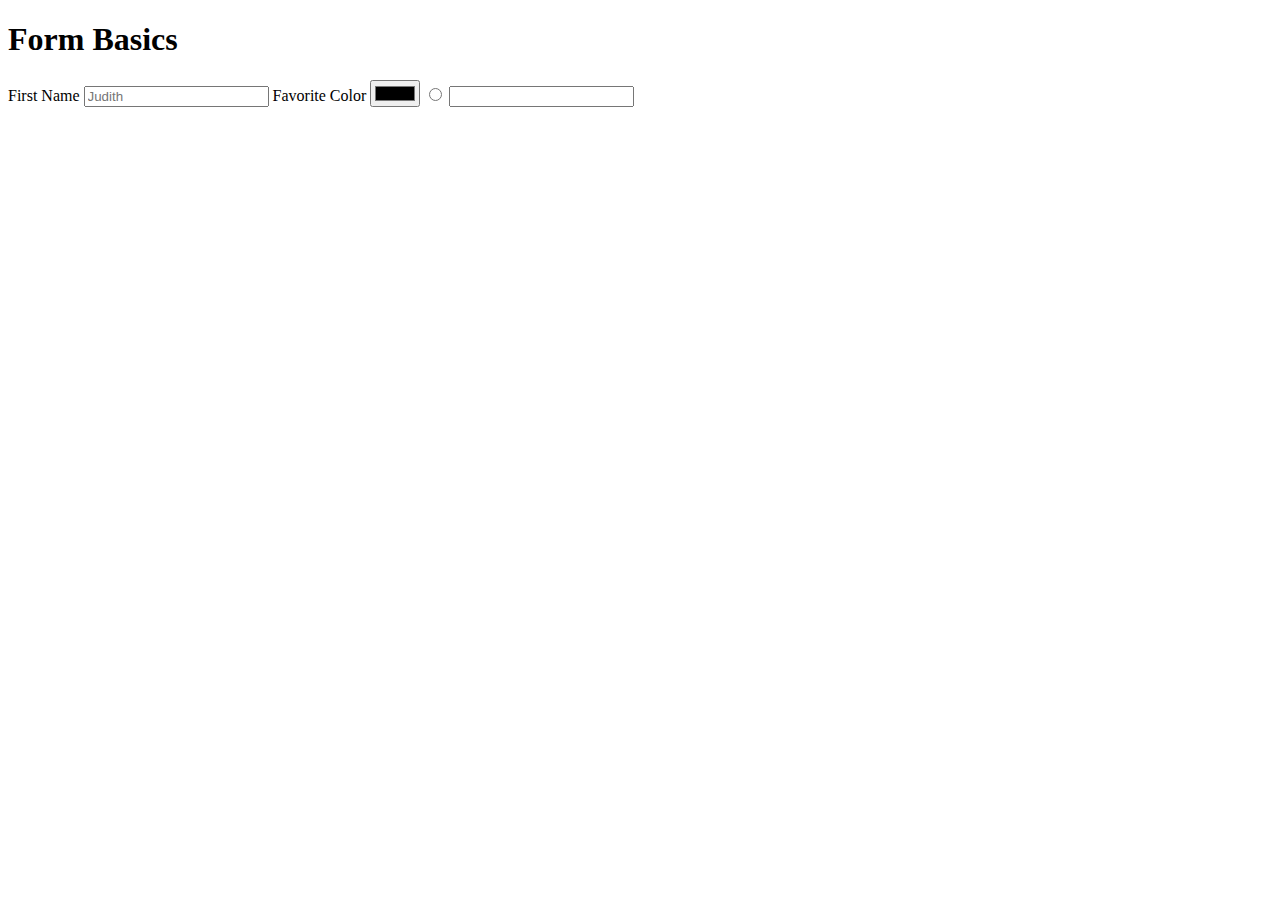
<file: index.html>
<!DOCTYPE html>
<html lang="en">
<head>
    <meta charset="UTF-8">
    <meta name="viewport" content="width=device-width, initial-scale=1.0">
    <title>Form Basics</title>
</head>
<body>

    <h1>Form Basics</h1>

    <form method="post" action="processor.php">
        <label for="fname">First Name</label>
        <!-- for attribute has to be equal to the id attribute of  input element -->
        <input type="text" id="fname" placeholder="Judith">

        <label for="favcolor">Favorite Color</label>
        <input type="color" name="favcolor" id="favcolor">

        <!-- For radio buttons it is best practice to put the label AFTER input element -->
        <input type="radio" name="spam" id="">
         <label></label>

         <input>
         <label></label>

    </form>    
</body>
</html>
</file>
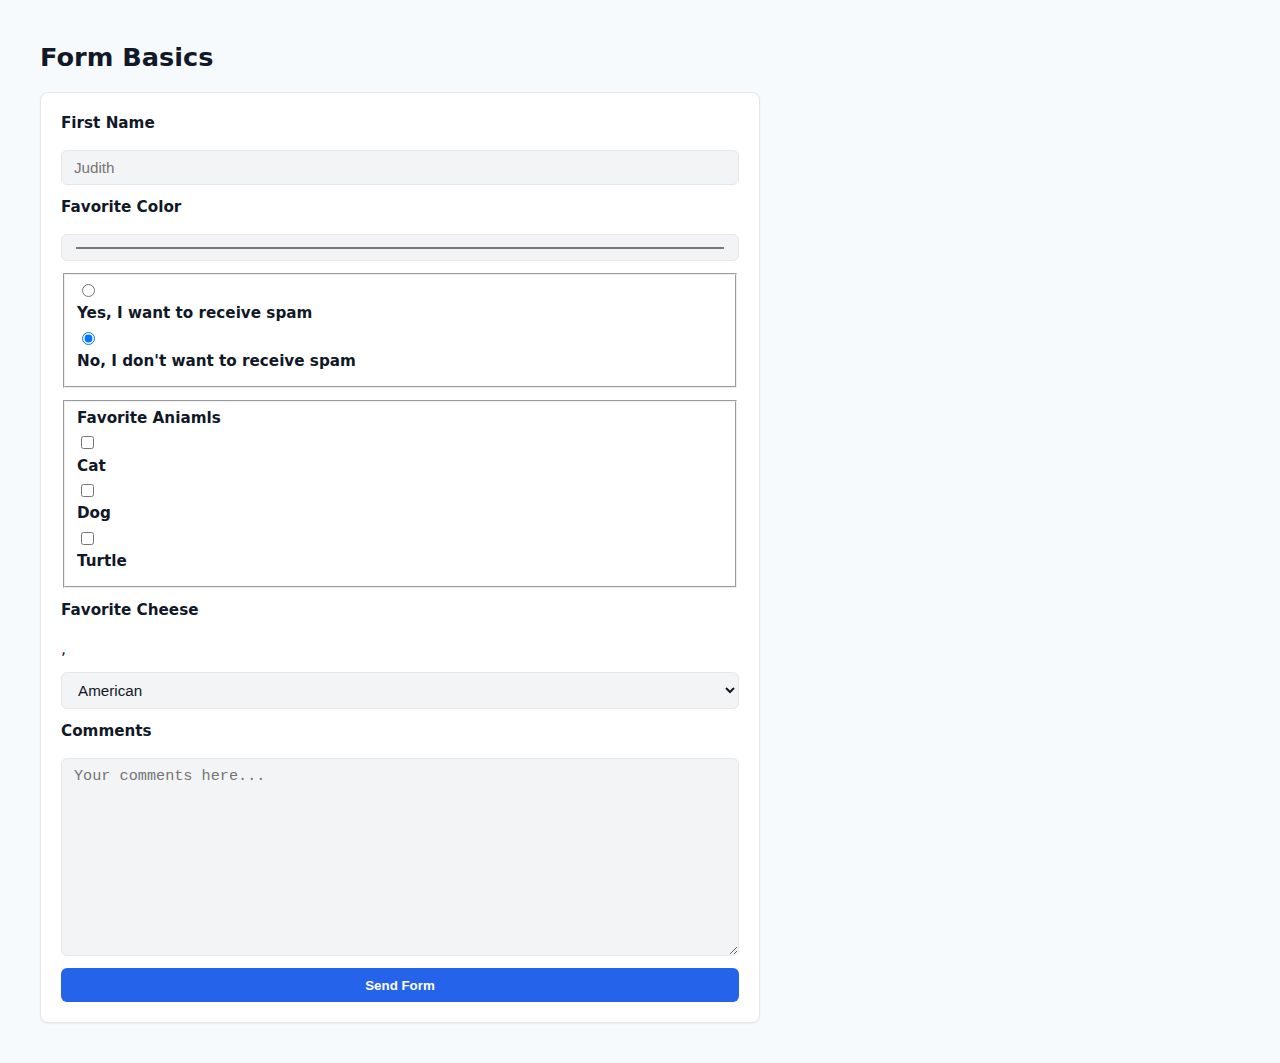
<file: FormBasics/index.html>
<!DOCTYPE html>
<html lang="en">
<head>
    <meta charset="UTF-8">
    <meta name="viewport" content="width=device-width, initial-scale=1.0">
    <title>Form Basics</title>
    <link rel="stylesheet" href="styles.css">
</head>
<body>

    <h1>Form Basics</h1>

    <form method="post" action="processor.php">
        <label for="fname">First Name</label>
        <!-- for attribute has to be equal to the id attribute of  input element -->
        <input type="text" id="fname" placeholder="Judith">

        <label for="favcolor">Favorite Color</label>
        <input type="color" name="favcolor" id="favcolor">

        <fieldset>
            <!-- For radio buttons it is best practice to put the label AFTER input element -->
            <input type="radio" name="spam" id="spam-yes" value="yes">
            <label for="spam-yes">Yes, I want to receive spam</label>

            <input type="radio" name="spam" id="spam-no" value="no" checked>
            <label for="spam-no">No, I don't want to receive spam</label>
        </fieldset>  

        <fieldset>
            <label>Favorite Aniamls</label>
            <input type="checkbox" name="cat" id="cat" value="cat">
            <label for="cat">Cat</label>

            <input type="checkbox" name="dog" id="dog" value="dog">
            <label for="dog">Dog</label>

            <input type="checkbox" name="turtle" id="turtle" value="turtle">
            <label for="turtle">Turtle</label>
        </fieldset>


        <label for="cheese">Favorite Cheese</label>
        ,<select name="cheese" id="cheese">
            <opttion>--------</opttion>
            <option value="american">American</option>
            <option value="swiss">Swiss</option>
            <option value="cheddar">Cheddar</option>
            <option value="pepperjack">Pepperjack</option>
        </select>


        <label for="comment">Comments</label>
        <textarea name="comment" id="comment" rows="10" cols="30" placeholder="Your comments here..."></textarea>
   
   
        <input type="Submit" name="Submit" id="Submit" Value="Send Form">
    </form>  
</body>
</html>
</file>
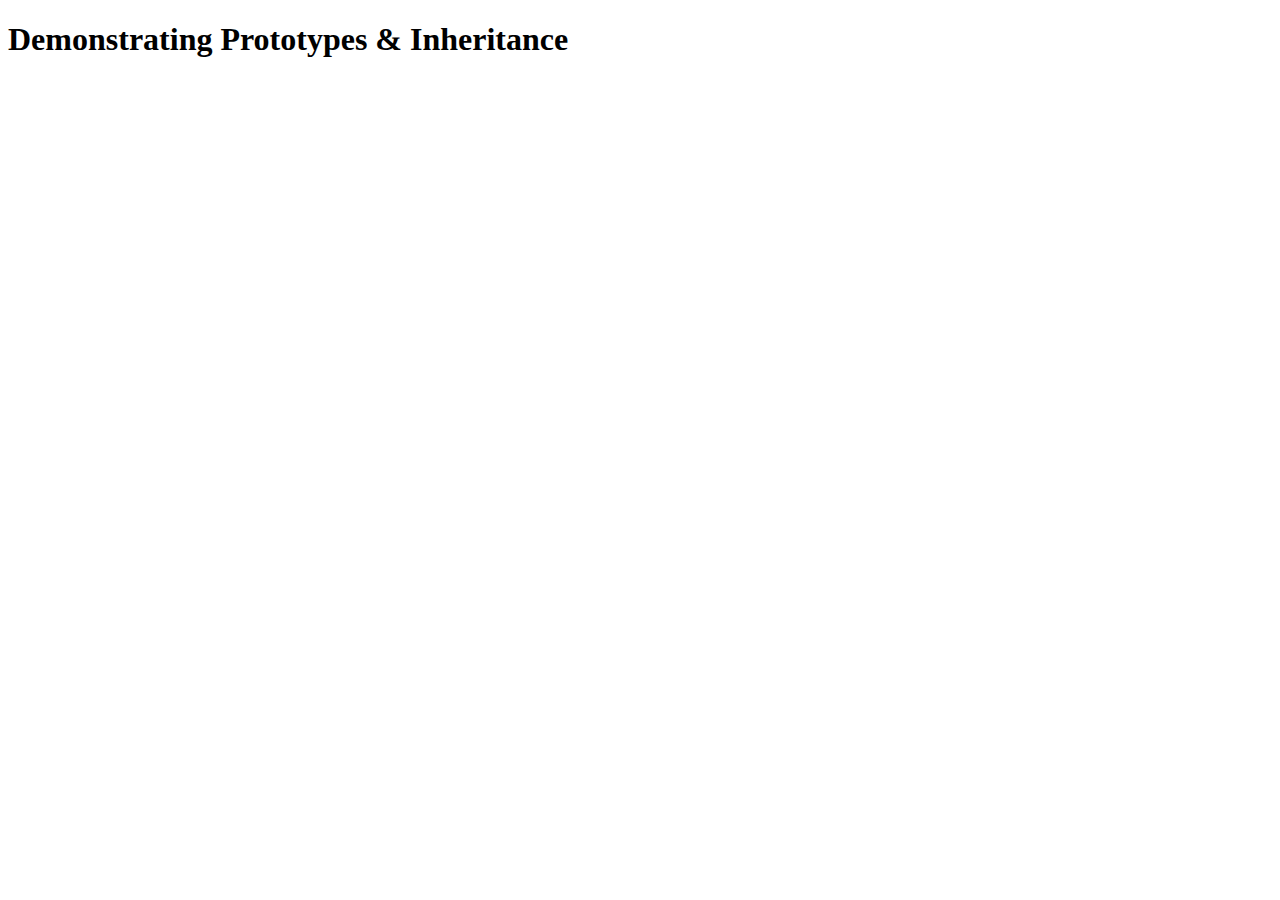
<file: Prototypes & Inheritance/index.html>
<!DOCTYPE html>
<html lang="en">
<head>
    <meta charset="UTF-8">
    <meta name="viewport" content="width=device-width, initial-scale=1.0">
    <title>Prototypical Inheritance</title>
</head>
<body>
    <h1> Demonstrating Prototypes &amp; Inheritance </h1>
    
</body>

<script>

    function iPhone(){} //constructor

    //Features like Face ID, video capabilities, and default apps are added to the iPhone prototype, showcasing inheritance and method creation.
    iPhone.prototype.faceId = function () {
        console.log ("unlock my phone with my face");
    }

    iPhone.prototype.video = function () {
        console.log ("take 4k video with my iPhone");
    }

    iPhone.prototype.stocksApp = function () {
        console.log ("find out what the stock market is doing");
    }

    //create an object called myPhone inheriting features from the iPhone prototype.
    let myPhone = new iPhone();
    myPhone.faceId();
    myPhone.video();
    myPhone.stocksApp();

    myPhone.app= 'instagram';
    console.log(myPhone);

    //You can override inherited properties, i.e upgrading an app on a phone.
    //The prototype allows access to the original function even after overriding it.
 /*    myPhone.stocksApp = function() {
        console.log("upgrade to Pro version")
    } */

    //Managing Properties
        // You can set a property to undefined to effectively remove it, while still retaining the prototype inheritance.
        // The delete method can also be used to remove properties from an object.
    myPhone.stocksApp = undefined;

    console.log(myPhone);

    var myAnimals = ["chicken", "dog", "llama", "turtle"];
    console.log(myAnimals);

    //Notes:
    //The proto property points to the object from which an instance inherits.
    //Arrays in JavaScript inherit methods from the array prototype, allowing access to various array methods like push and splice.
    //Array.prototype.push() is a method that belongs to the array object. (You  can see all the inherited array methods when you inspect an array.)
    //Any array you make has access to array methods because these methods are inherited through the prototype chain.
    //Arrays are a type of object and inherit from the object prototype
    //Example of prototypal inheritance: If you have an object animal with a method speak, and you create a new object dog that inherits from animal, the dog object can use the speak method without having it defined directly on itself.
    


    //Another Example
    //A variable carManufacturer holds an object with features like the manufacturer's name, model, trim level, and base features.
    // A variable dealership is created using Object.create(carManufacturer), inheriting all properties from carManufacturer.

    const carManufacturer = {
        name: "Hyundai",
        model: "Elantra",
        trimLevel: "se",
        baseFeatures: [ "wheels", "engine", "seats"],
        entertainment: "bluetooth audio system"
    }

    const dealership = Object.create(carManufacturer);

    // The dealership can add its own features, such as a roof rack or extended warranty, to the cars it receives from the manufacturer.
    // A new variable myCar is created from the dealership, which can include additional custom features.

    dealership.equipment = "roof rack";
    dealership.warranty = "extended";
    dealership.branding = "license plate frame";

    const myCar = Object.create(dealership);

    myCar.custom = "after market trailer hitch";
    myCar.bumperSticker = "Save the Llamas";
    myCar.entertainment = "fancy audio system";
    
    console.log(myCar.model);
    console.log(myCar.branding);
    console.log(myCar.entertainment);

    //The myCar object inherits properties from both the dealership and the manufacturer, allowing access to all features through the prototypical chain.
    //A for...in loop is introduced to iterate over the properties of the myCar object, displaying both custom and inherited features in order.

    for (const key in myCar){
        if(myCar.hasOwnProperty(key)){
            const val = myCar[key];
        console.log(`key is "${key}" and value is "${val}"`);
        }  
    }

    //Notes:
    // The hasOwnProperty method is a tool that allows developers to check if a property belongs directly to the object.

</script>




</html>
</file>
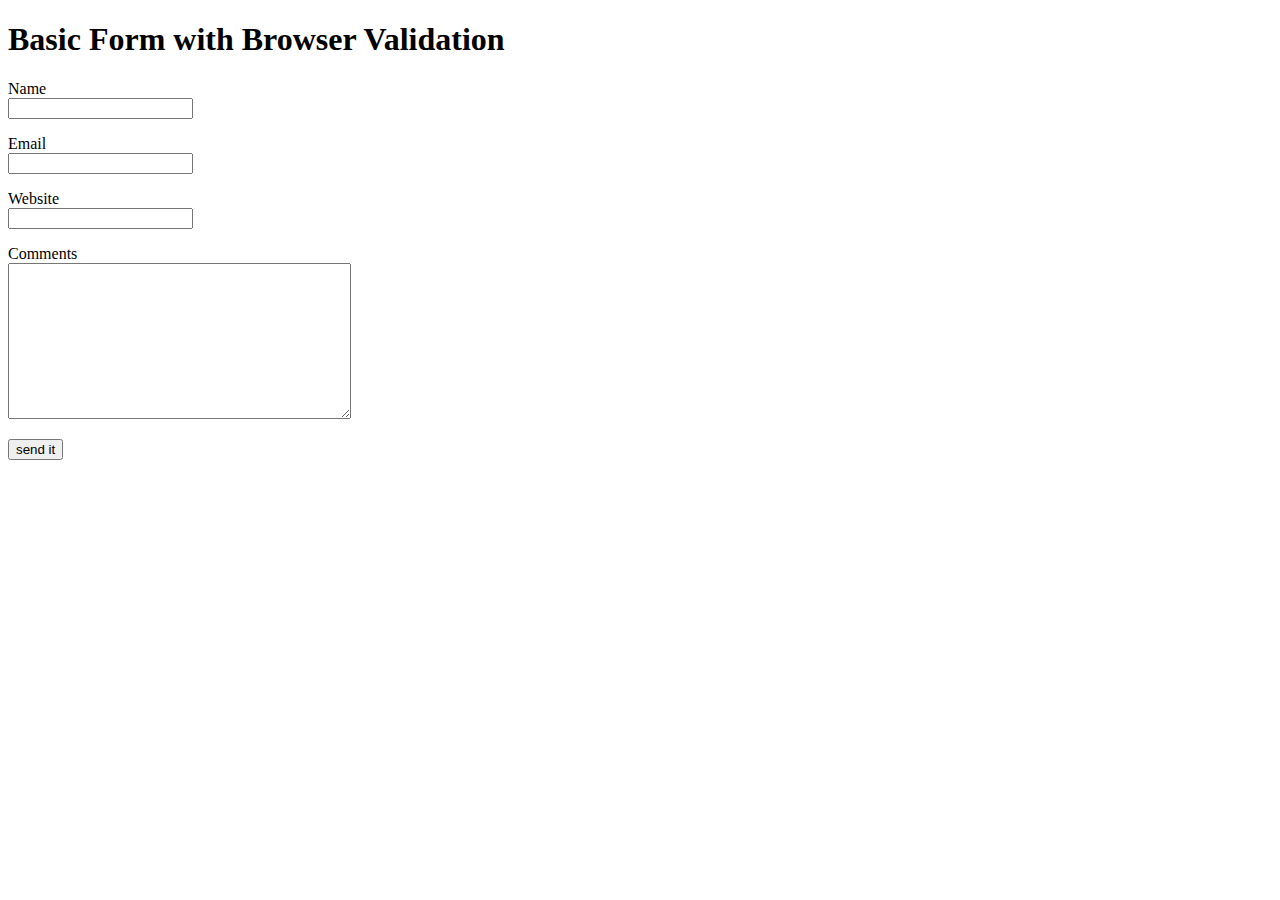
<file: FormValidation/ex0/index.html>
<!doctype html>
<html lang="en">
<head>
	<meta charset="UTF-8">
	<title>Basic Form - Browser Validation</title>
</head>

<body>
	
	<h1>Basic Form with Browser Validation</h1>

	<form action="processor.php" method="post" id="myform">
    
    	<p><label for="name">Name</label><br>
		<input id="name" name="name" type="text" required></p>
        
        <p><label for="email">Email</label><br>
        <input id="email" name="email" type="email" required></p>
        
        <p><label for="url">Website</label><br>
        <input id="url" name="url" type="url"></p>
        
        <p><label for="comments">Comments</label><br>
    	<textarea id="comments" name="comments" cols="40" rows="10" required></textarea></p>
        
        <p><input name="send" type="submit" value="send it"></p>
    
    </form>

</body>

</html>
</file>
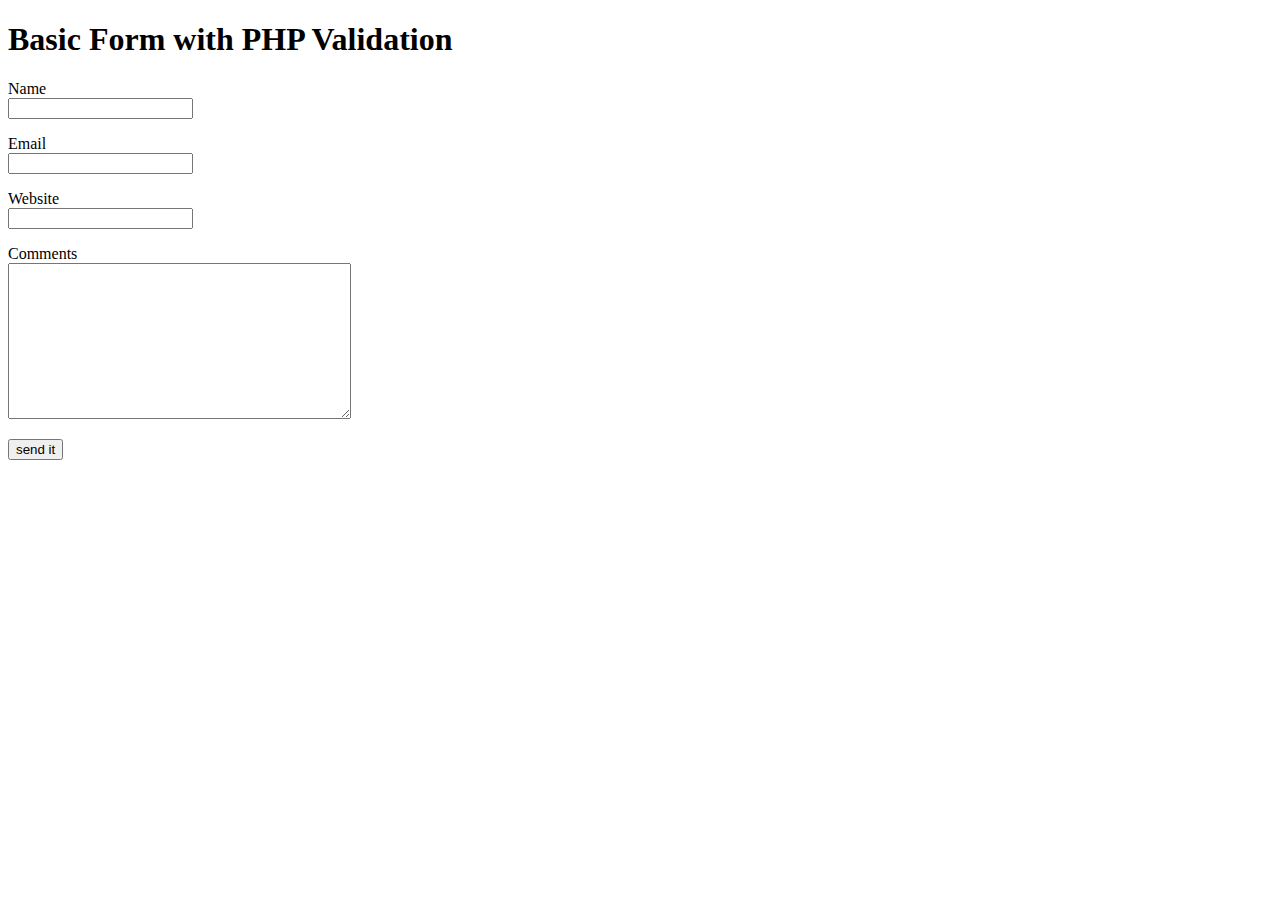
<file: FormValidation/ex1/index.html>
<!doctype html>
<html lang="en">
<head>
	<meta charset="UTF-8">
	<title>Basic Form - PHP Validation</title>
</head>

<body>
	
	<h1>Basic Form with PHP Validation</h1>

	<form action="processor.php" method="post" id="myform">
    
    	<p><label for="name">Name</label><br>
		<input id="name" name="name" type="text"></p>
        
        <p><label for="email">Email</label><br>
        <input id="email" name="email" type="text"></p>
        
        <p><label for="url">Website</label><br>
        <input id="url" name="url" type="text"></p>
        
        <p><label for="comments">Comments</label><br>
    	<textarea id="comments" name="comments" cols="40" rows="10"></textarea></p>
        
        <p><input name="send" type="submit" value="send it"></p>
    
    </form>

</body>

</html>
</file>
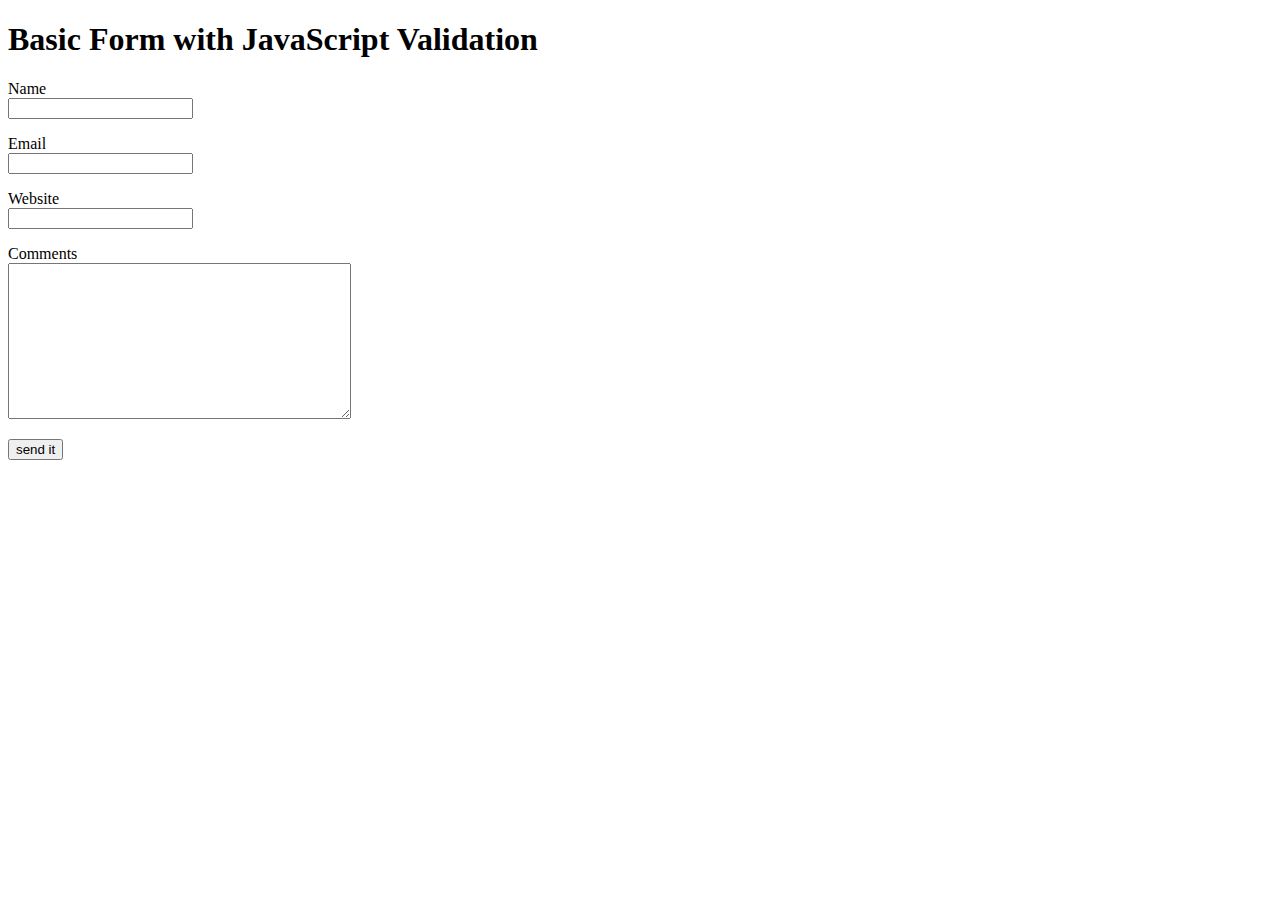
<file: FormValidation/ex2/index.html>
<!doctype html>
<html lang="en">
<head>
	<meta charset="UTF-8">
	<title>Basic Form Validation</title>
</head>

<body>
	
	<h1>Basic Form with JavaScript Validation</h1>

	<form action="processor.php" method="post" id="myform">
    
    	<p><label for="name">Name</label><br>
		<input id="name" name="name" type="text"><span id="name-err"></span></p>
        
        <p><label for="email">Email</label><br>
        <input id="email" name="email" type="text"><span id="email-err"></span></p>
        
        <p><label for="url">Website</label><br>
        <input id="url" name="url" type="text"><span id="url-err"></span></p>
        
        <p><label for="comments">Comments</label><span id="comments-err"></span><br>
    	<textarea id="comments" name="comments" cols="40" rows="10"></textarea></p>
        
        <p><input name="send" type="submit" value="send it"></p>
    
    </form>
	<script>

		document.getElementById('myform').onsubmit = validateForm;

		function validateForm()
		{
			var reName = /^[a-zA-Z]+(([\'\- ][a-zA-Z])?[a-zA-Z]*)*$/;
			var reEmail = /^\w+([\.-]?\w+)*@\w+([\.-]?\w+)*(\.\w{2,4})+$/;
			var reURL = /(ftp|http|https):\/\/(\w+:{0,1}\w*@)?(\S+)(:[0-9]+)?(\/|\/([\w#!:.?+=&%@!\-\/]))?/;

			document.getElementById('name-err').innerHTML="";
			document.getElementById('email-err').innerHTML="";
			document.getElementById('url-err').innerHTML="";
			document.getElementById('comments-err').innerHTML="";

			var counter=0;

			if( !reName.test(document.getElementById('name').value) )
			{
				fixForm( document.getElementById('name'), "Please provide a proper name" );
				counter++;
			}

			if( !reEmail.test(document.getElementById('email').value) )
			{
				fixForm( document.getElementById('email'), "Please type add a valid email address" );
				counter++;
			}

			var url = document.getElementById('url');
			if( url.value != "" && !reURL.test(url.value) )
			{
				fixForm( url, "Please type a valid URL in the form of 'http://example.com'" );
				counter++;
			}

			if( document.getElementById('comments').value == "" )
			{
				fixForm( document.getElementById('comments'), "Please provide some comments" );
				counter++;
			}

			if(counter > 0)
			{
				return false;
			}
			else
			{
				return true;
			}
		}

		function fixForm(field, message)
		{
			var errorMessage = field.id + "-err";
			document.getElementById(errorMessage).innerHTML = message;
			document.getElementById(errorMessage).style.color = "red";
			document.getElementById(field.id).focus();
		}

	</script>

</body>
</html>
</file>
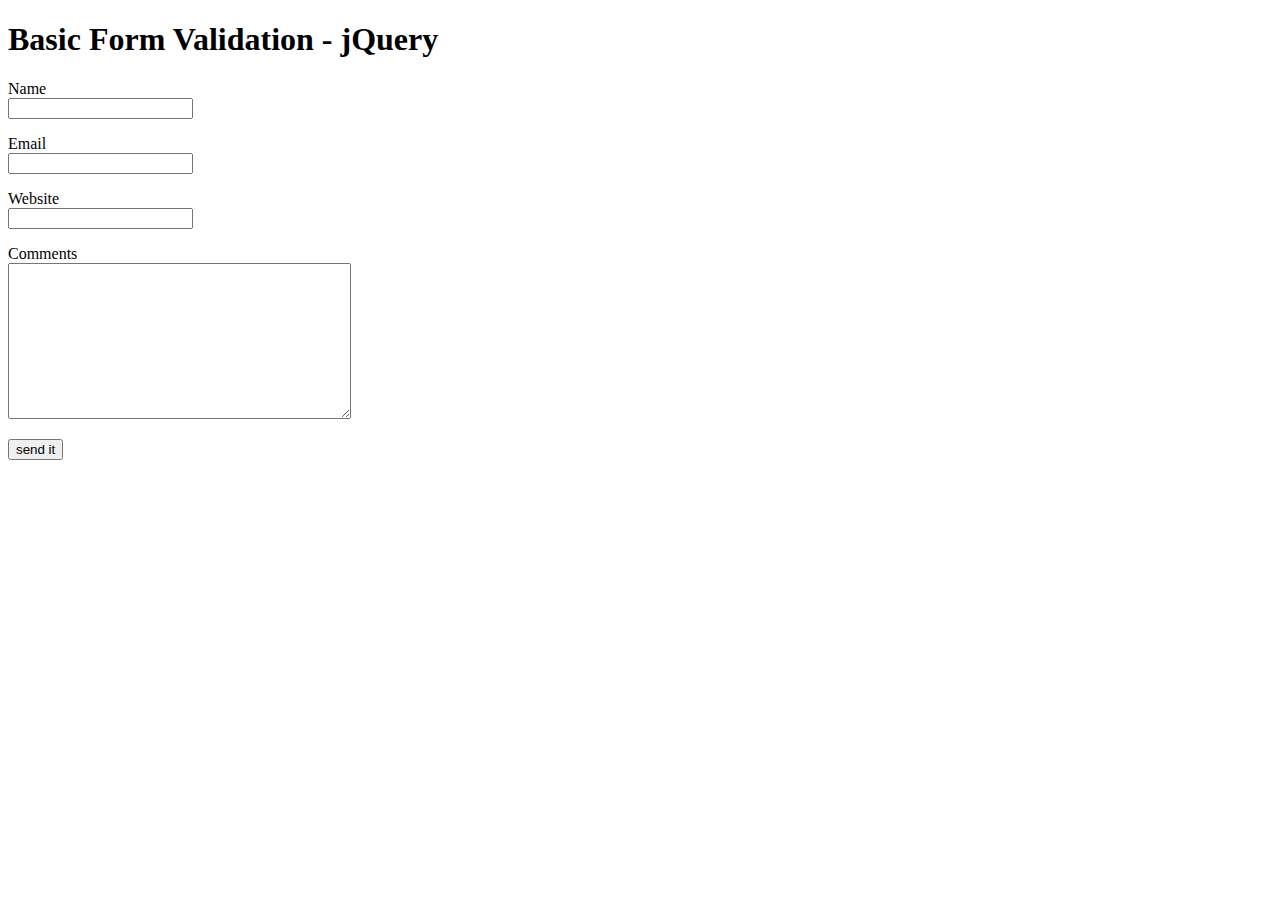
<file: FormValidation/ex3/index.html>
<!doctype html>
<html lang="en">
<head>
	<meta charset="UTF-8">
	<title>Basic Form Validation - jQuery</title>
</head>

<body>
	
	<h1>Basic Form Validation - jQuery</h1>
	
	<form action="processor.php" method="post" id="myForm">
    
    	<p><label for="name">Name</label><br>
		<input id="name" name="name" type="text"><span id="name-err"></span></p>
        
        <p><label for="email">Email</label><br>
        <input id="email" name="email" type="text"><span id="email-err"></span></p>
        
        <p><label for="url">Website</label><br>
        <input id="url" name="url" type="text"><span id="url-err"></span></p>
        
        <p><label for="comments">Comments</label><span id="comments-err"></span><br>
    	<textarea id="comments" name="comments" cols="40" rows="10" class="required"></textarea></p>
        
        <p><input id="send"  name="send" type="submit" value="send it" /></p>
    
    </form>
	
	<script src="https://ajax.googleapis.com/ajax/libs/jquery/1.12.4/jquery.min.js"></script>
	
	<script>

		var re_name = /^[a-zA-Z]+(([\'\- ][a-zA-Z])?[a-zA-Z]*)*$/;
		var re_email = /^\w+([\.-]?\w+)*@\w+([\.-]?\w+)*(\.\w{2,4})+$/;
		var re_url = /(ftp|http|https):\/\/(\w+:{0,1}\w*@)?(\S+)(:[0-9]+)?(\/|\/([\w#!:.?+=&%@!\-\/]))?/;
		var counter = 0;

		$("#myForm").submit( function( event ){ 
			var name = $('#name').val();
			var email = $('#email').val();
			var url = $('#url').val();
			var comments = $('#comments').val();

			$('#myForm span').html('').css('color', 'red');
			counter = 0;

			if( !re_name.test(name) )
			{
				$('#name-err').html("Please enter a valid name");
				counter++;
			}

			if( !re_email.test(email) )
			{
				$('#email-err').html("Please enter a valid email");
				counter++;
			}

			if( url !="" && !re_url.test(url) )
			{
				$('#url-err').html("Please enter a valid URL");
				counter++;
			}

			if( comments == '' )
			{
			  $('#comments-err').html(" Please give me a comment!");
			  counter++;
			}

			if( counter > 0){ event.preventDefault(); }

		} );

	</script>

</body>
</html>
</file>
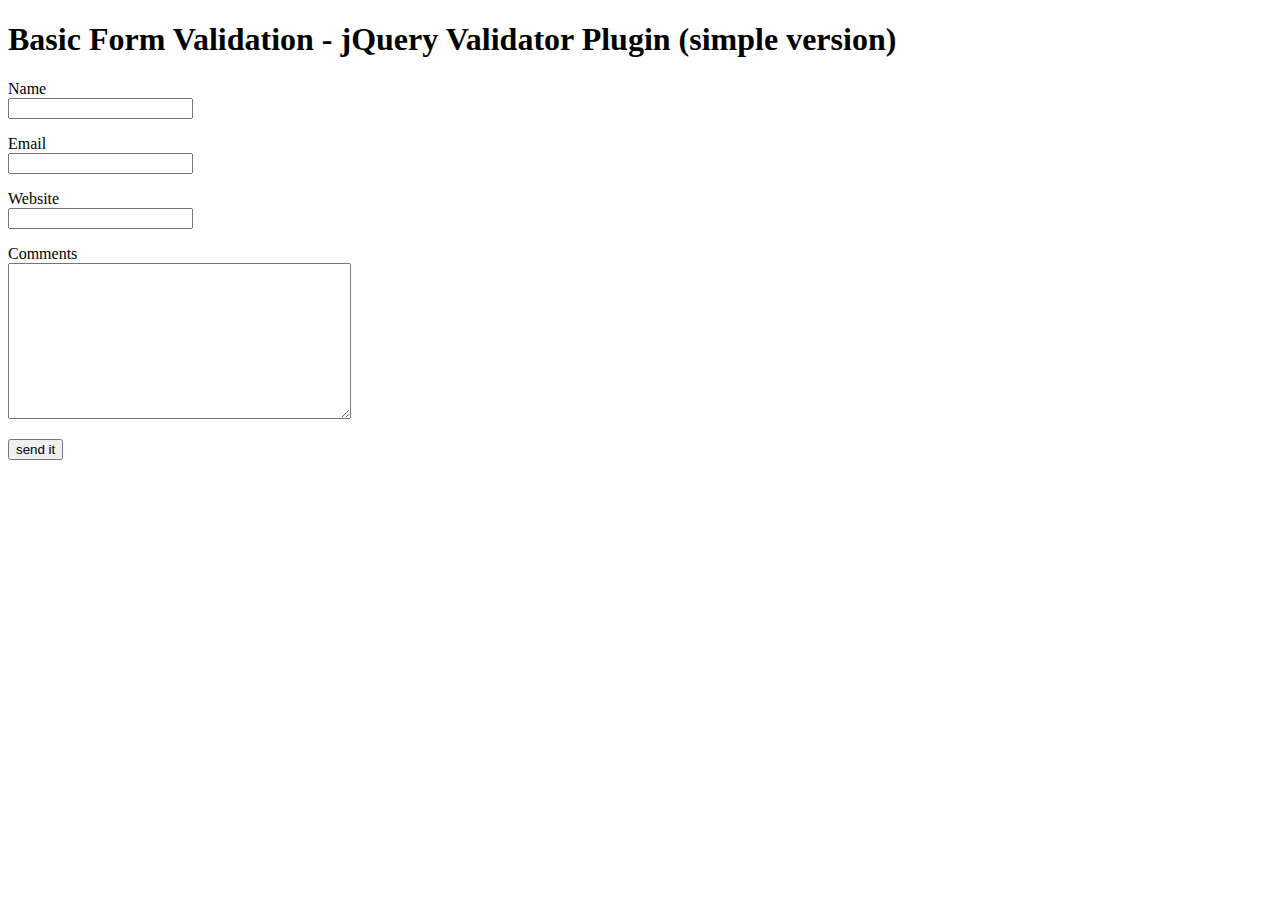
<file: FormValidation/ex4/index.html>
<!doctype html>
<html lang="en">
<head>
	<meta charset="UTF-8">
	<title>jQuery Validator Plugin Example</title>

	<style>

	/*
	label.error {
		color:#D40004;
		display:block;
		border: 2px solid #D40004;
		padding:15px;
		font-size:24px;
		text-transform:uppercase;
	}
	*/

	</style>

</head>

<body>

	<h1>Basic Form Validation - jQuery Validator Plugin (simple version)</h1>
	<form action="processor.php" method="post" id="myForm">
    
    	<p><label for="name">Name</label><br>
		<input id="name" name="name" type="text"></p>
        
        <p><label for="email">Email</label><br>
        <input id="email" name="email" type="email"></p>
        
        <p><label for="url">Website</label><br>
        <input id="url" name="url" type="url"></p>
        
        <p><label for="comments">Comments</label><br>
    	<textarea id="comments" name="comments" cols="40" rows="10" ></textarea></p>
        
        <p><input id="send"  name="send" type="submit" value="send it"></p>
    
    </form>
	
	<!-- add link to jQuery library here -->
	<!-- add validator plugin here -->
	<!-- Run the validator plugin with your own script here -->

</body>
</html>
</file>
<file: FormBasics/styles.css>
/* styles for Form Basics - simple, lightweight */
:root{
  --bg: #f7fafc;
  --card: #ffffff;
  --accent: #2563eb;
  --muted: #6b7280;
  --input: #f3f4f6;
  --border: #e5e7eb;
  --danger: #ef4444;
  --success: #16a34a;
}
*{box-sizing:border-box}
body{
  font-family: Inter, system-ui, -apple-system, "Segoe UI", Roboto, "Helvetica Neue", Arial;
  background: var(--bg);
  color: #111827;
  line-height: 1.4;
  padding: 2rem;
}

h1{margin:0 0 1rem; font-size:1.6rem}

form{
  background: var(--card);
  max-width: 720px;
  padding: 1.25rem;
  border-radius: 8px;
  box-shadow: 0 1px 2px rgba(16,24,40,0.05);
  border: 1px solid var(--border);
  display: grid;
  gap: .75rem;
}

label{font-weight:600; font-size:.95rem; color:#111827; margin-bottom:0.25rem; display:block}

input[type="text"], input[type="email"], input[type="password"], input[type="color"], input[type="date"], textarea, select{
  width:100%;
  padding: .5rem .75rem;
  border:1px solid var(--border);
  border-radius:6px;
  background:var(--input);
  font-size:.95rem;
  color:#111827;
  transition: box-shadow .15s, border-color .15s;
}

input:focus, textarea:focus, select:focus{
  outline: none;
  border-color: var(--accent);
  box-shadow: 0 0 0 3px rgba(37,99,235,0.12);
}

.form-row{display:flex; gap: .75rem}
.form-row > * {flex:1}

small{display:block; color:var(--muted); margin-top:.25rem}

button, input[type="submit"]{
  background: var(--accent);
  color: white;
  border: none;
  padding: .6rem .9rem;
  border-radius:6px;
  cursor: pointer;
  font-weight:600;
}

button:hover, input[type="submit"]:hover{background:#1d4ed8}
button:focus{outline:none; box-shadow:0 0 0 3px rgba(37,99,235,0.18)}

input[type="radio"], input[type="checkbox"]{margin-right:.4rem}

@media (max-width:520px){
  body{padding:1rem}
  form{padding:1rem}
  .form-row{flex-direction:column}
}

/* utility classes */
.error{border-color:var(--danger)}
.success{border-color:var(--success)}
</file>
